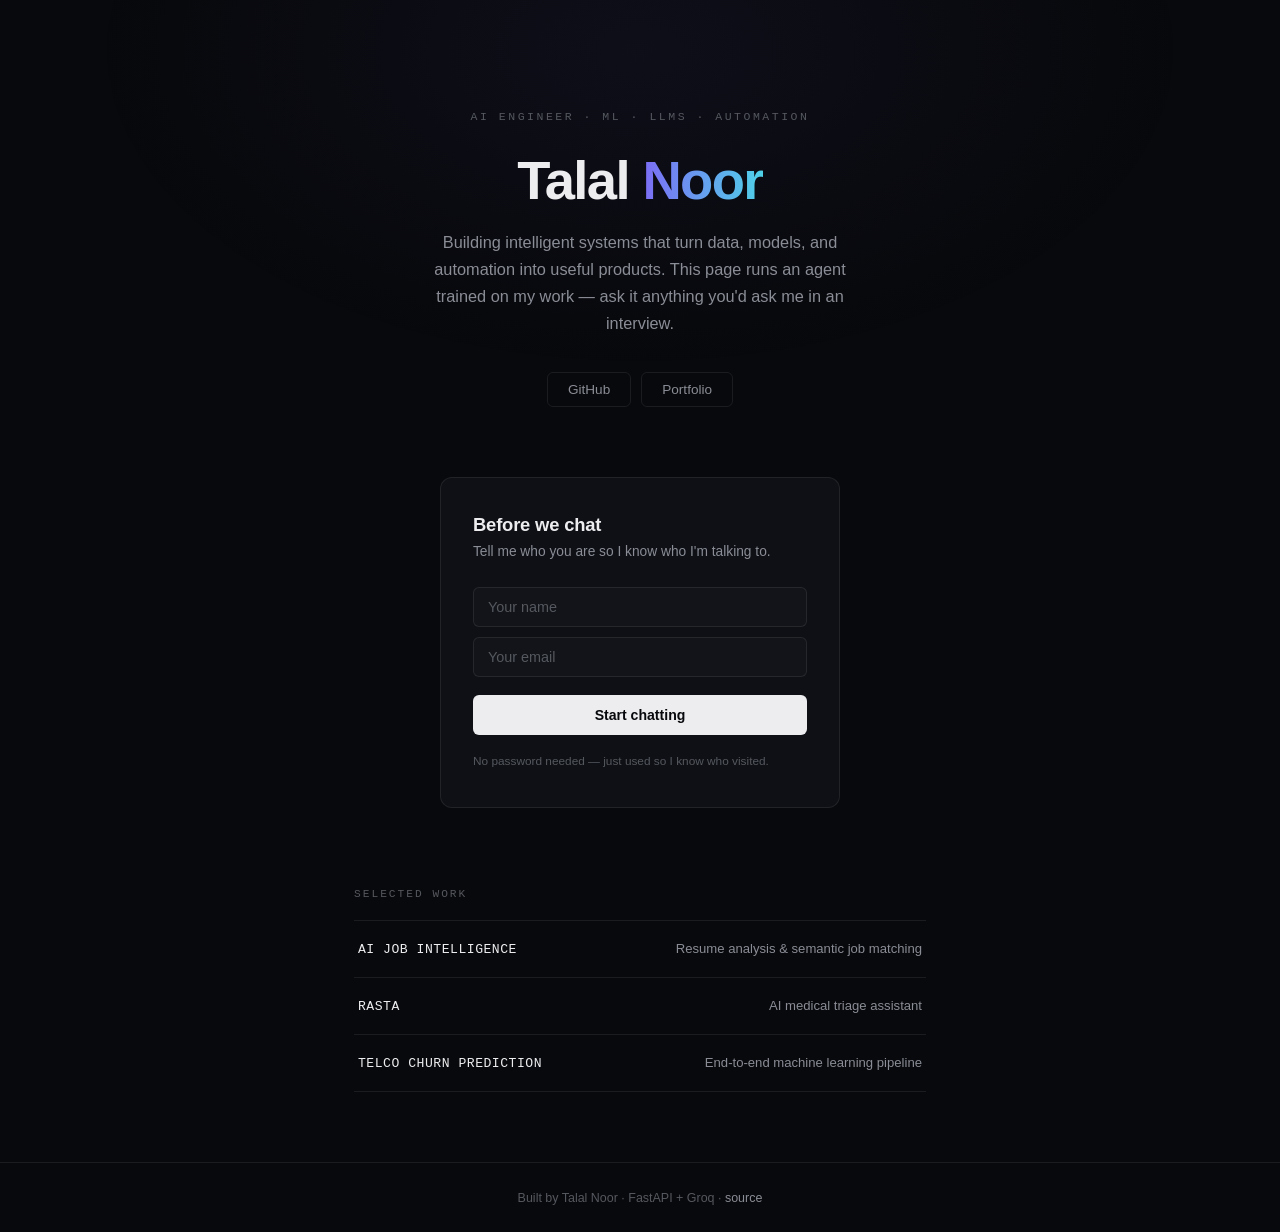
<file: docs/index.html>
<!DOCTYPE html>
<html lang="en">
<head>
  <meta charset="UTF-8" />
  <meta name="viewport" content="width=device-width, initial-scale=1.0" />
  <title>Talal Noor — AI Engineer</title>
  <link rel="stylesheet" href="style.css" />
</head>
<body>

  <div class="bg-wash"></div>

  <header class="hero">
    <p class="eyebrow">AI Engineer · ML · LLMs · Automation</p>
    <h1>Talal <span class="accent">Noor</span></h1>
    <p class="subtitle">
      Building intelligent systems that turn data, models, and automation
      into useful products. This page runs an agent trained on my work —
      ask it anything you'd ask me in an interview.
    </p>
    <div class="hero-links">
      <a href="https://github.com/talalnoor" target="_blank" rel="noopener">GitHub</a>
      <a href="https://talalnoor.github.io" target="_blank" rel="noopener">Portfolio</a>
    </div>
  </header>

  <main class="chat-section">

    <div class="login-card" id="login-card">
      <h2>Before we chat</h2>
      <p class="login-sub">Tell me who you are so I know who I'm talking to.</p>
      <form id="login-form">
        <input type="text" id="login-name" placeholder="Your name" required autocomplete="name" />
        <input type="email" id="login-email" placeholder="Your email" required autocomplete="email" />
        <button type="submit" id="login-btn">Start chatting</button>
      </form>
      <p class="login-note">No password needed — just used so I know who visited.</p>
    </div>

    <div class="chat-window" id="chat-window" style="display:none;">
      <div class="chat-messages" id="chat-messages"></div>

      <div class="chip-row" id="chip-row">
        <button class="chip" data-q="What has Talal built with FastAPI?">FastAPI projects</button>
        <button class="chip" data-q="Tell me about Rasta.">Tell me about Rasta</button>
        <button class="chip" data-q="What are Talal's strongest skills?">Strongest skills</button>
        <button class="chip" data-q="Is Talal currently interning anywhere?">Current internships</button>
      </div>

      <form id="chat-form" class="chat-input-row">
        <input
          type="text"
          id="chat-input"
          placeholder="Ask something..."
          autocomplete="off"
          required
        />
        <button type="submit" id="send-btn">Send</button>
      </form>
    </div>

  </main>

  <section class="work-section">
    <p class="work-label">Selected work</p>
    <div class="work-list">
      <a class="work-item" href="https://github.com/talalnoor/ai-job-intelligence" target="_blank" rel="noopener">
        <span class="work-title">AI JOB INTELLIGENCE</span>
        <span class="work-desc">Resume analysis & semantic job matching</span>
      </a>
      <a class="work-item" href="https://github.com/talalnoor" target="_blank" rel="noopener">
        <span class="work-title">RASTA</span>
        <span class="work-desc">AI medical triage assistant</span>
      </a>
      <a class="work-item" href="https://talalnoor.github.io" target="_blank" rel="noopener">
        <span class="work-title">TELCO CHURN PREDICTION</span>
        <span class="work-desc">End-to-end machine learning pipeline</span>
      </a>
    </div>
  </section>

  <footer>
    <p>Built by Talal Noor · FastAPI + Groq · <a href="https://github.com/talalnoor" target="_blank" rel="noopener">source</a></p>
  </footer>

  <script src="script.js"></script>
</body>
</html>
</file>
<file: docs/style.css>
* {
  margin: 0;
  padding: 0;
  box-sizing: border-box;
}

:root {
  --bg: #08090C;
  --bg-card: #0E1015;
  --border: rgba(255,255,255,0.08);
  --border-hover: rgba(255,255,255,0.16);
  --text: #EDEDEF;
  --text-dim: #8A8D96;
  --text-faint: #55585F;
  --violet: #7C6CF5;
  --cyan: #4FD1E8;
}

body {
  background: var(--bg);
  color: var(--text);
  font-family: -apple-system, BlinkMacSystemFont, 'Inter', 'Segoe UI', sans-serif;
  min-height: 100vh;
  display: flex;
  flex-direction: column;
  position: relative;
  overflow-x: hidden;
  -webkit-font-smoothing: antialiased;
}

.bg-wash {
  position: fixed;
  top: -300px;
  left: 50%;
  transform: translateX(-50%);
  width: 1200px;
  height: 700px;
  background: radial-gradient(ellipse at center, rgba(124,108,245,0.06), transparent 65%);
  pointer-events: none;
  z-index: 0;
}

.hero {
  padding: 110px 24px 60px;
  text-align: center;
  position: relative;
  z-index: 1;
  max-width: 720px;
  margin: 0 auto;
}

.eyebrow {
  color: var(--text-faint);
  font-family: 'SF Mono', 'Consolas', monospace;
  font-size: 0.72rem;
  letter-spacing: 2.5px;
  margin-bottom: 28px;
  text-transform: uppercase;
}

.hero h1 {
  font-size: 3.4rem;
  font-weight: 600;
  letter-spacing: -0.03em;
  margin-bottom: 18px;
  line-height: 1.1;
}

.accent {
  background: linear-gradient(90deg, var(--violet), var(--cyan));
  -webkit-background-clip: text;
  background-clip: text;
  color: transparent;
}

.subtitle {
  color: var(--text-dim);
  max-width: 460px;
  margin: 0 auto 36px;
  font-size: 1.02rem;
  line-height: 1.65;
  font-weight: 400;
}

.hero-links {
  display: flex;
  gap: 10px;
  justify-content: center;
}

.hero-links a {
  color: var(--text-dim);
  text-decoration: none;
  border: 1px solid var(--border);
  padding: 9px 20px;
  border-radius: 6px;
  font-size: 0.85rem;
  transition: border-color 0.25s ease, color 0.25s ease;
}

.hero-links a:hover {
  border-color: var(--border-hover);
  color: var(--text);
}

.chat-section {
  flex: 1;
  display: flex;
  justify-content: center;
  align-items: flex-start;
  padding: 10px 24px 80px;
  position: relative;
  z-index: 1;
}

.login-card {
  width: 100%;
  max-width: 400px;
  background: var(--bg-card);
  border: 1px solid var(--border);
  border-radius: 12px;
  padding: 36px 32px;
  text-align: left;
}

.login-card h2 {
  font-size: 1.15rem;
  font-weight: 600;
  margin-bottom: 6px;
  letter-spacing: -0.01em;
}

.login-sub {
  color: var(--text-dim);
  font-size: 0.86rem;
  margin-bottom: 24px;
  line-height: 1.5;
}

#login-form {
  display: flex;
  flex-direction: column;
  gap: 10px;
}

#login-form input {
  background: rgba(255,255,255,0.02);
  border: 1px solid var(--border);
  border-radius: 6px;
  padding: 11px 14px;
  color: var(--text);
  font-size: 0.9rem;
  outline: none;
  transition: border-color 0.2s ease;
  font-family: inherit;
}

#login-form input::placeholder {
  color: var(--text-faint);
}

#login-form input:focus {
  border-color: var(--violet);
}

#login-btn {
  background: var(--text);
  color: var(--bg);
  border: none;
  padding: 12px 20px;
  border-radius: 6px;
  font-weight: 600;
  font-size: 0.88rem;
  cursor: pointer;
  margin-top: 8px;
  transition: opacity 0.2s ease;
  font-family: inherit;
}

#login-btn:hover {
  opacity: 0.88;
}

#login-btn:disabled {
  opacity: 0.5;
  cursor: not-allowed;
}

.login-note {
  color: var(--text-faint);
  font-size: 0.74rem;
  margin-top: 18px;
  line-height: 1.5;
}

.chat-window {
  width: 100%;
  max-width: 620px;
  background: var(--bg-card);
  border: 1px solid var(--border);
  border-radius: 12px;
  display: flex;
  flex-direction: column;
  height: 560px;
  overflow: hidden;
}

.chat-messages {
  flex: 1;
  overflow-y: auto;
  padding: 24px;
  display: flex;
  flex-direction: column;
  gap: 16px;
}

.message {
  max-width: 82%;
  padding: 12px 16px;
  border-radius: 10px;
  line-height: 1.55;
  font-size: 0.9rem;
  white-space: pre-wrap;
}

.message.agent {
  background: rgba(255,255,255,0.03);
  border: 1px solid var(--border);
  align-self: flex-start;
  color: var(--text);
}

.message.user {
  background: var(--text);
  color: var(--bg);
  align-self: flex-end;
  font-weight: 500;
}

.typing-dots {
  display: inline-flex;
  gap: 4px;
  align-items: center;
  padding: 4px 0;
}

.typing-dots span {
  width: 5px;
  height: 5px;
  border-radius: 50%;
  background: var(--text-faint);
  animation: bounce 1.2s infinite ease-in-out;
}

.typing-dots span:nth-child(2) { animation-delay: 0.15s; }
.typing-dots span:nth-child(3) { animation-delay: 0.3s; }

@keyframes bounce {
  0%, 60%, 100% { transform: translateY(0); opacity: 0.4; }
  30% { transform: translateY(-3px); opacity: 1; }
}

.chip-row {
  display: flex;
  flex-wrap: wrap;
  gap: 8px;
  padding: 0 24px 16px;
}

.chip {
  background: transparent;
  border: 1px solid var(--border);
  color: var(--text-dim);
  padding: 7px 14px;
  border-radius: 6px;
  font-size: 0.78rem;
  cursor: pointer;
  transition: border-color 0.2s ease, color 0.2s ease;
  white-space: nowrap;
  font-family: inherit;
}

.chip:hover {
  border-color: var(--violet);
  color: var(--text);
}

.chat-input-row {
  display: flex;
  border-top: 1px solid var(--border);
  padding: 16px;
  gap: 10px;
}

#chat-input {
  flex: 1;
  background: rgba(255,255,255,0.02);
  border: 1px solid var(--border);
  border-radius: 8px;
  padding: 11px 14px;
  color: var(--text);
  font-size: 0.9rem;
  outline: none;
  font-family: inherit;
}

#chat-input::placeholder {
  color: var(--text-faint);
}

#chat-input:focus {
  border-color: var(--violet);
}

#send-btn {
  background: var(--text);
  color: var(--bg);
  border: none;
  padding: 11px 22px;
  border-radius: 8px;
  font-weight: 600;
  font-size: 0.85rem;
  cursor: pointer;
  transition: opacity 0.2s ease;
  font-family: inherit;
}

#send-btn:hover {
  opacity: 0.88;
}

#send-btn:disabled {
  opacity: 0.4;
  cursor: not-allowed;
}

.work-section {
  max-width: 620px;
  margin: 0 auto;
  padding: 0 24px 70px;
  position: relative;
  z-index: 1;
  width: 100%;
}

.work-label {
  color: var(--text-faint);
  font-family: 'SF Mono', 'Consolas', monospace;
  font-size: 0.7rem;
  letter-spacing: 2px;
  text-transform: uppercase;
  margin-bottom: 20px;
}

.work-list {
  display: flex;
  flex-direction: column;
  border-top: 1px solid var(--border);
}

.work-item {
  display: flex;
  justify-content: space-between;
  align-items: baseline;
  padding: 20px 4px;
  border-bottom: 1px solid var(--border);
  text-decoration: none;
  transition: opacity 0.2s ease;
}

.work-item:hover {
  opacity: 0.7;
}

.work-title {
  font-family: 'SF Mono', 'Consolas', monospace;
  font-size: 0.82rem;
  letter-spacing: 0.5px;
  color: var(--text);
  font-weight: 500;
}

.work-desc {
  color: var(--text-dim);
  font-size: 0.82rem;
  text-align: right;
}

footer {
  text-align: center;
  padding: 28px;
  color: var(--text-faint);
  font-size: 0.78rem;
  border-top: 1px solid var(--border);
  position: relative;
  z-index: 1;
}

footer a {
  color: var(--text-dim);
  text-decoration: none;
}

footer a:hover {
  color: var(--text);
}

@media (max-width: 600px) {
  .hero { padding: 70px 20px 40px; }
  .hero h1 { font-size: 2.3rem; }
  .chat-window { height: 500px; }
  .login-card { padding: 28px 22px; }
  .work-item { flex-direction: column; gap: 4px; }
  .work-desc { text-align: left; }
}
</file>
